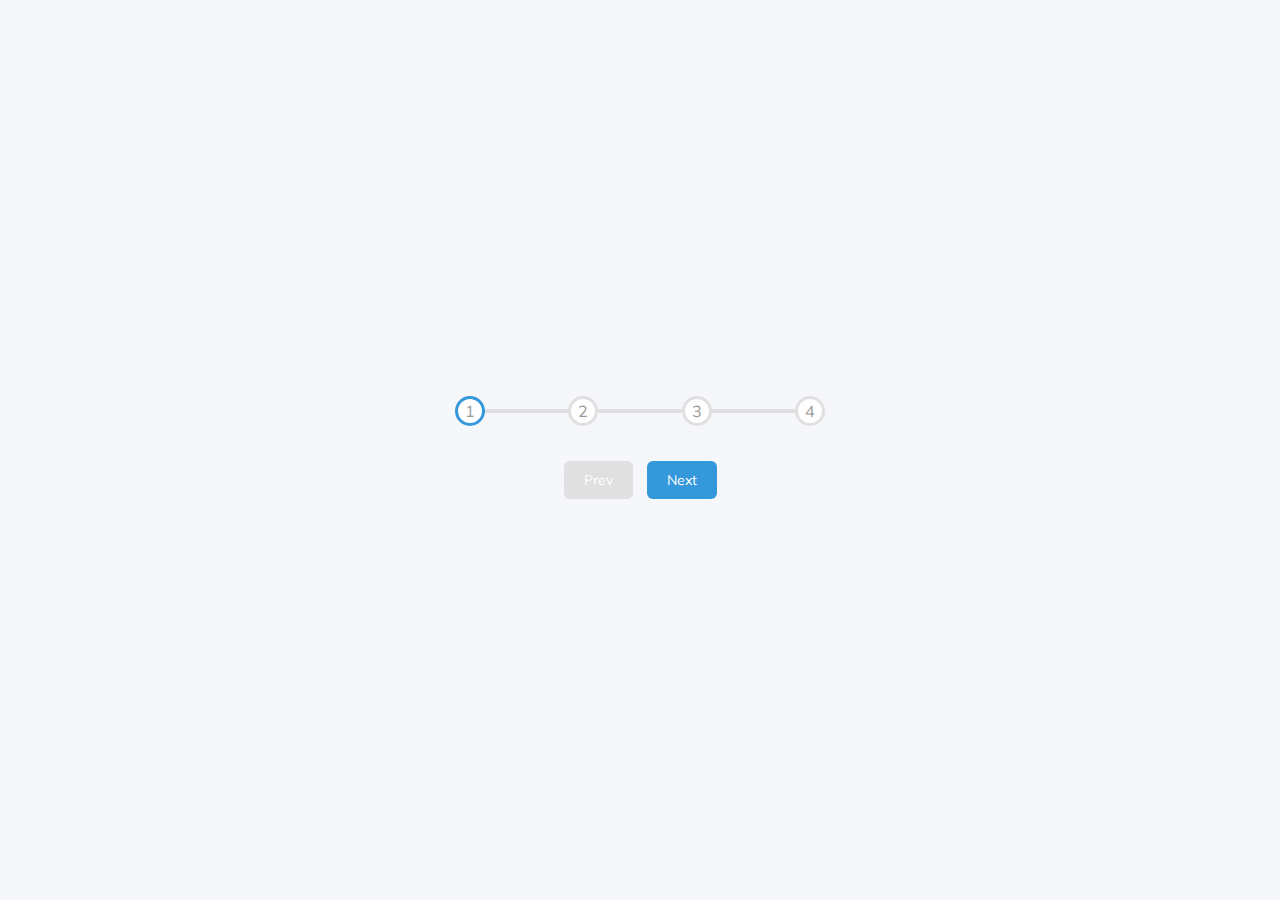
<file: progress/index.html>
<!DOCTYPE html>
<html lang="en">
<head>
    <meta charset="UTF-8">
    <meta name="viewport" content="width=device-width, initial-scale=1.0">
    <title>Progress</title>
    <link rel="stylesheet" href="style.css">
</head>
<body>

<!--컨테이너에 숫자(원형),버튼 다 들어가게--> 
 <div class="container"> <!--text-align해주고-->
     <div class="progress-container">
     <!--숫자 조작하는거,display:flex,justify-content:space-between-->
        
        <!--파란선,클래스에 아이디도 추가하는건 자바스크립트에서 선택해야하기에 -->
         <div class="progress" id="progress"></div>
             <!--숫자,숫자에 서클오게 클래스네임붙임-->
             <div class="circle active">1</div>
             <div class="circle">2</div>
             <div class="circle">3</div>
             <div class="circle">4</div>

         
     </div>
     <!--첫번째는 돌아갈 수 없으니,prev가 disabled되야!-->
     <button class="btn" id="prev" disabled>Prev</button>
     <button class="btn" id="next" >Next</button>

    </div>   

<script src="script.js"></script>    
</body>
</html>
</file>
<file: progress/style.css>
@import url('https://fonts.googleapis.com/css2?family=Muli&display=swap');

/*:root뭔지 찾아보기.계속 반복되는 색이라 아예 만들어놓음*/
/*불러올땐 var(--line--border-fil)이렇게 불러옴*/
:root {
    --line--border-fil:#3498db;
    --line--border-empty:#e0e0e0;
}

*{
    box-sizing: border-box;
}

body{
    background-color:#f6f7fb;
    font-family:'Muli', Helvetica, sans-serif;
    display:flex;
    justify-content: center;
    /*align이 센터되려면 height지정해줘야*/
    align-items: center;
    height:100vh;
    overflow:hidden; /*커서 안보이게*/
    margin:0;
}

.container{
    /*text align!! 정리하기*/
    text-align:center;
}

/*여기서는 숫자1,2,3,4를 조정한다*/
.progress-container{
    display:flex;
    justify-content: space-between;
    /*다른 것들을 이 숫자안에서 배치시킬수있도록 포지션relative*/
    position:relative;
    margin-bottom:30px;
    /*container안에서 100%의 width,%와 vw의 차이*/
    /*max-width와 width의 차이는 뭘까 그리고왜 설정하는 걸까*/
    max-width: 100%;
    /*이 숫자들의 기본적인 width를 설정해줌*/
    width: 370px;
}
/*::before 설렉터는 회색줄로,아래 파란선 그래도 복사한것임.*/
/* 숫자 뒤에오는 기본적인 회색 */
.progress-container::before{
    content:''; /*before설렉터쓰면 항상content:''써줘야*/
    background-color:var(--line--border-empty);
    position: absolute;/*줄을 가운데로 둬야하니,prgress container 숫자들의 중간*/
    top:50%;
    left:0; /*맨 첫째부터 시작*/
    transform:translateY(-50%);    /*y축이 움직이여하니,Y, 50%위로!*/
    height:4px;
    width: 100%; /*starting point가 첨부터 끝임,파란줄과는 달라*/
    z-index: -1;    /*circle뒤로 가게*/
}

.progress{
    background-color:var(--line--border-fil);
    /*progress-container안에서 position되는거라 absoulte */
    position: absolute;
    /*줄을 가운데로 둬야하니,prgress container 숫자들의 중간*/
    top:50%;
    left:0; /*맨 첫째부터 시작*/
    transform:translateY(-50%);    /*y축이 움직이여하니,Y, 50%위로!*/
    height:4px;
    width: 0%; /*starting point가 0이니까*/
    z-index: -1;    /*circle뒤로 가게*/
    transition: 0.4s ease;    /*이 파란선이 옆으로 가게*/
}


/*숫자 클래스 이름이 circle임,서클조작하는 것*/
.circle{
    background-color:white;
    color:#999;
    border-radius:50%; /*레디어스할때 %써*/
    /*써클이 동그랗게 될려면,길이와 너비 조정해야함*/
    height:30px;
    width:30px;
    border: 3px var(--line--border-empty) solid;
    /*서클안에 있는 숫자 센터시키기*/
    display:flex;
    justify-content: center;
    align-items: center;
    /*서클도 색변해야하니 transition*/
    transition: .4s ease; /*transition속도랑 맞춰줌*/

}

/*선 도착하면 서클색 바뀌도록,여기서 JS 
.classList.add('active') 임 */
.circle.active{
    border-color:var(--line--border-fil);
}

.btn{
    background-color:var(--line--border-fil);
    color:white;
    /*버튼 보기 흉하니까 보더 0로 설정해야해*/
    border:0;
    border-radius: 6px;
    /*버튼 크기 조정할때,height와 width말고도 패딩으로 조정가능*/
    padding: 10px 20px;
    margin:5px; /*버튼 사이 간격*/
    /*버튼 같은데에 커서 설정해주는 거야*/
    cursor:pointer;
    /*폰트 확실히 하기위해서*/
    font-family:inherit;
    font-size:14px;

}
/*버튼 클릭했을때 버튼이 조금내려가며 진짜 클릭되는 것마냥 효과줌*/
.btn:active{
    transform:scale(0.98); /*0.98만큼 내려감*/
}
/*btn이 focus인 상태에서는 아웃라인이 zero에서 none으로 가게*/
.btn:focus{
    outline:0;   
}

.btn:disabled{
    background-color:var(--line--border-empty);
    cursor:not-allowed;

}
</file>
